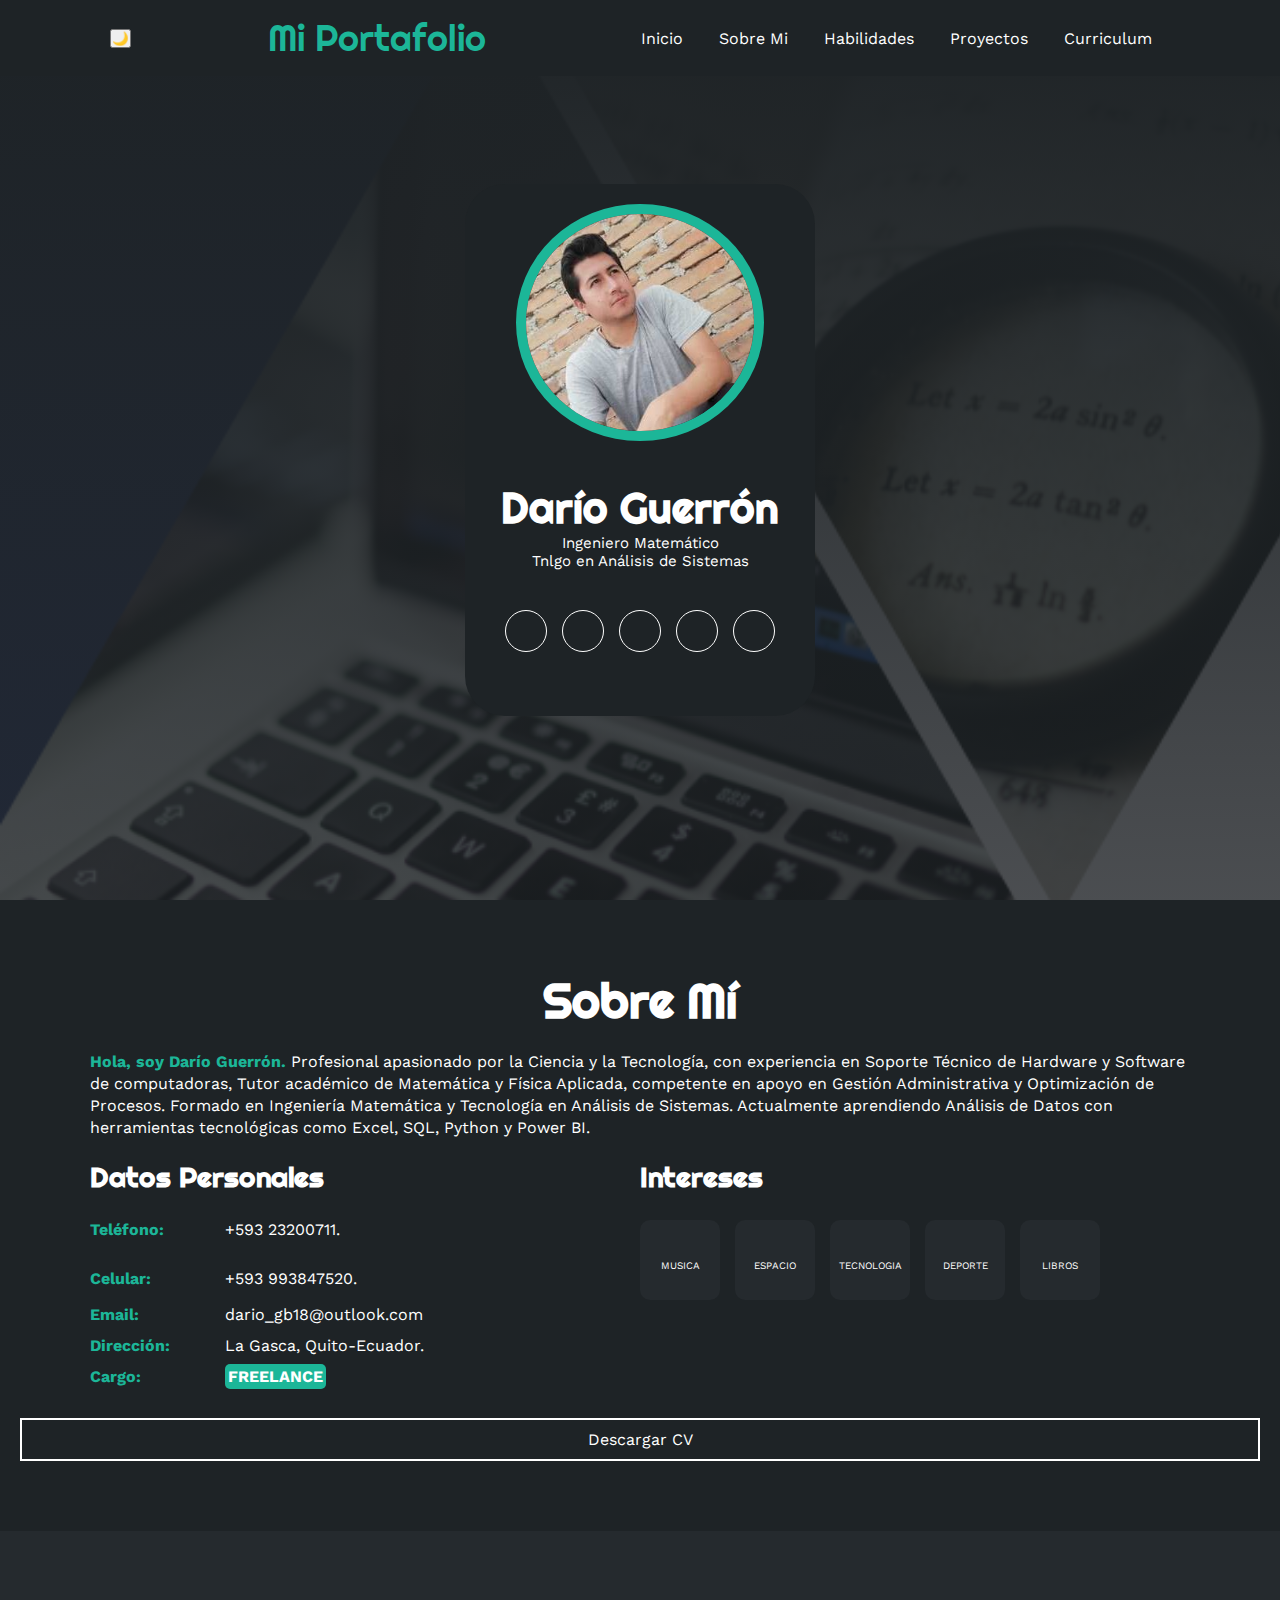
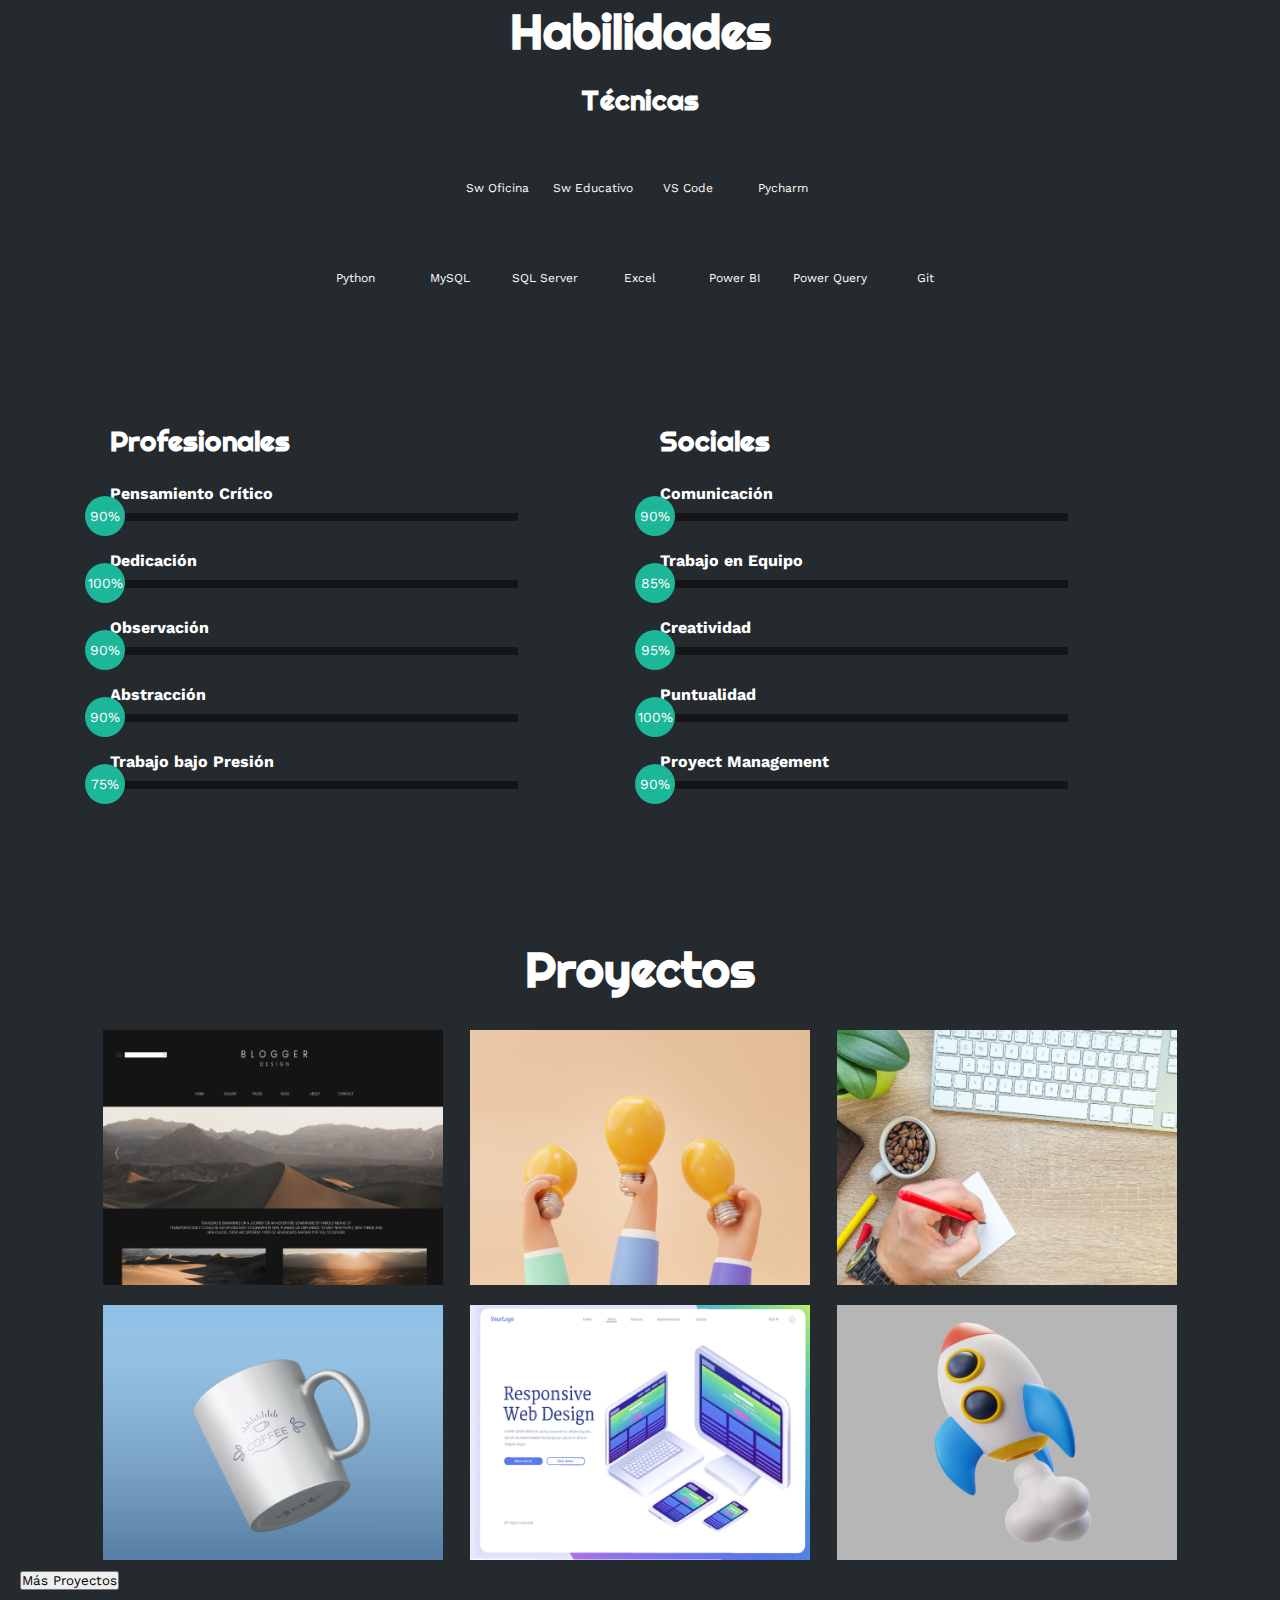
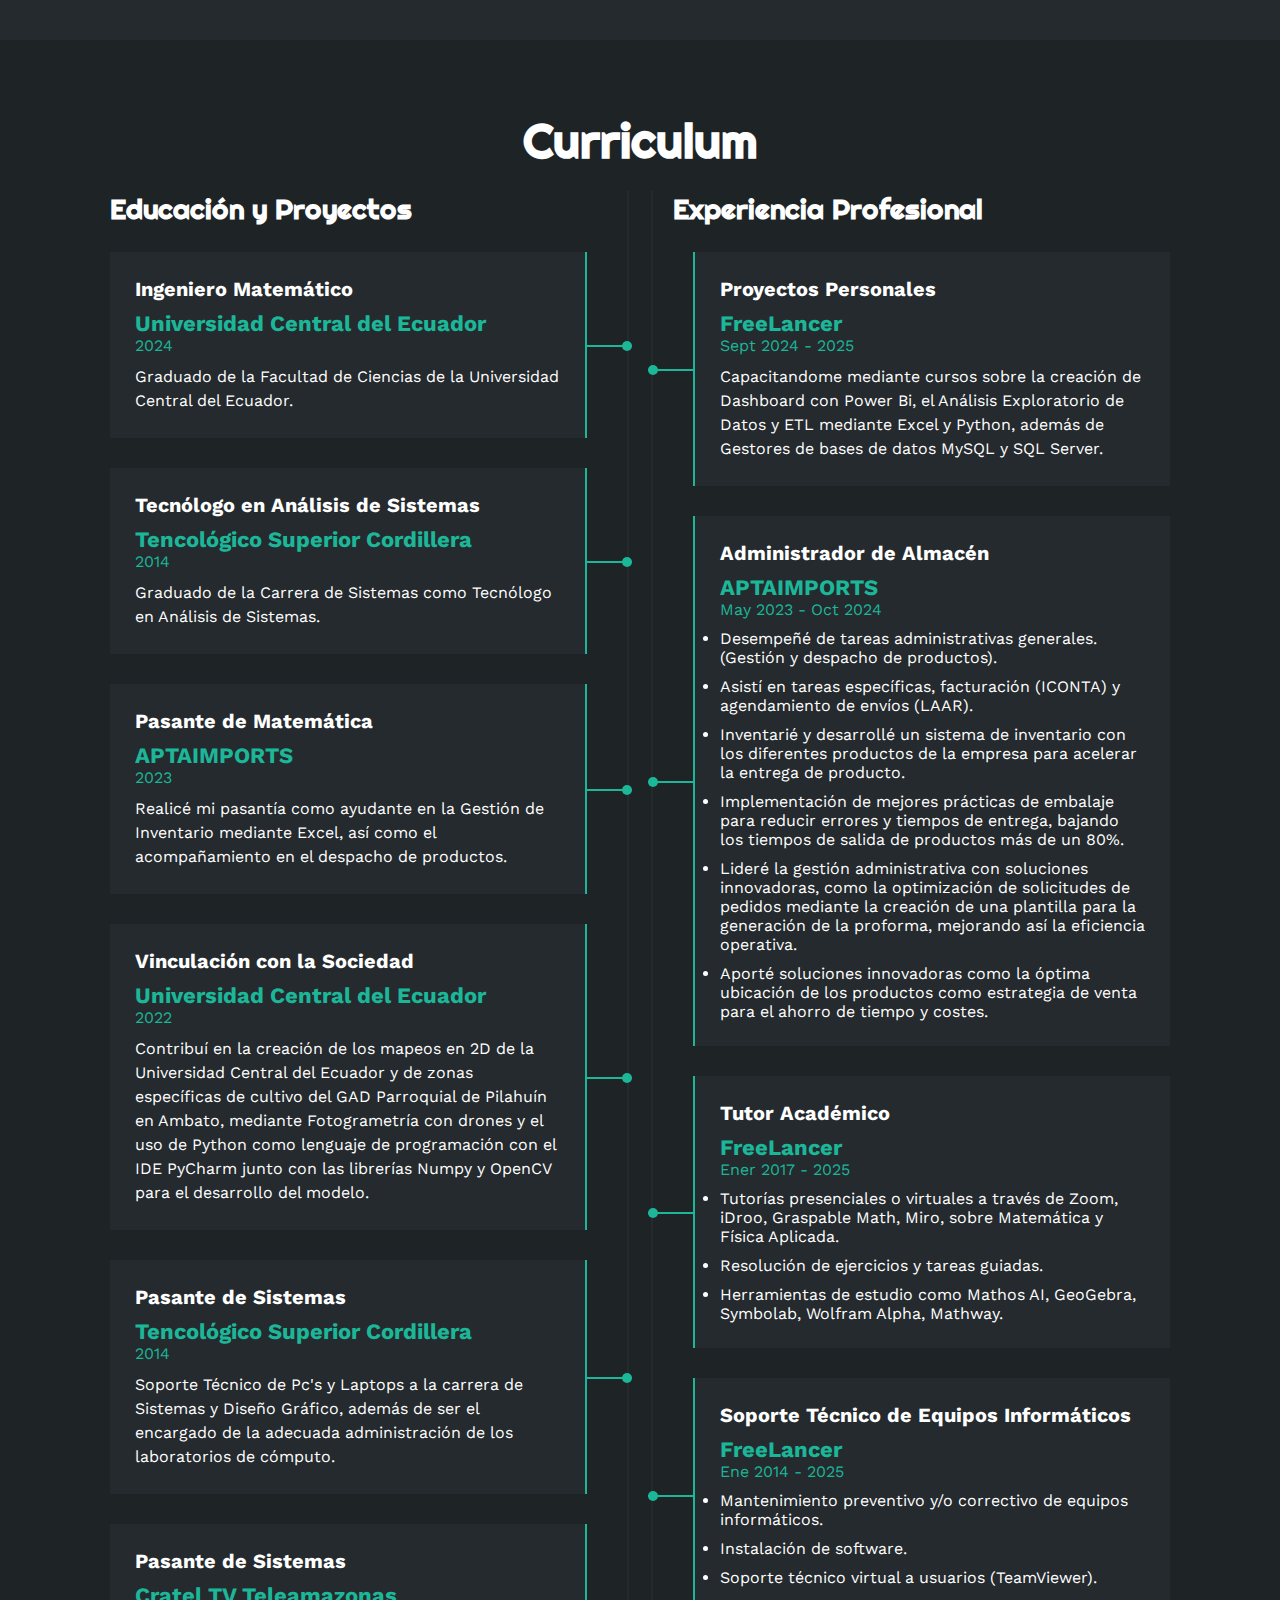
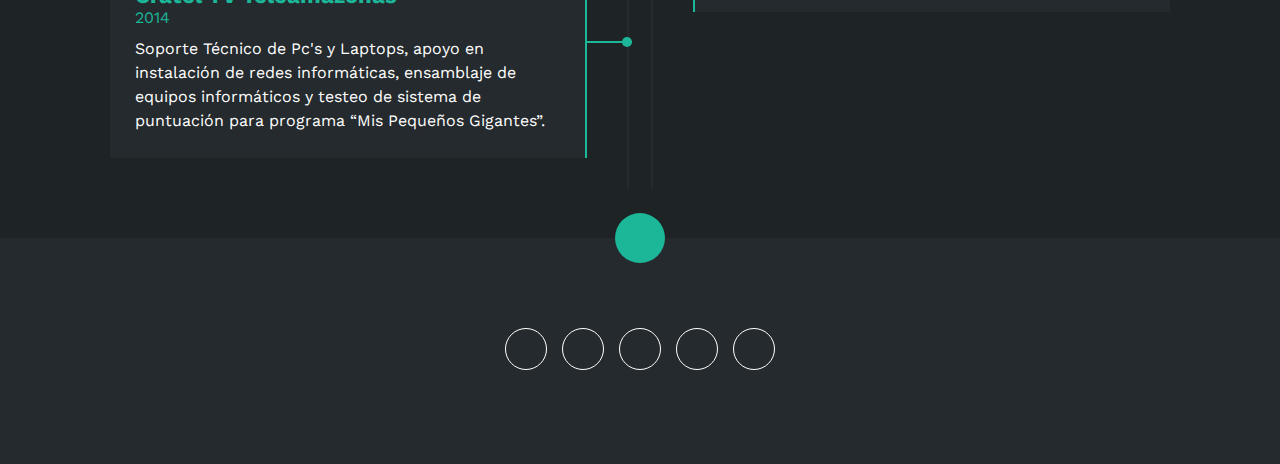
<file: index.html>
<!DOCTYPE html>
<html lang="es">
  <head>
    <meta charset="UTF-8" />
    <meta name="description" content="Portafolio de Darío Guerrón" />
    <meta name="viewport" content="width=device-width, initial-scale=1.0" />
    <link
      rel="stylesheet"
      href="https://cdnjs.cloudflare.com/ajax/libs/font-awesome/6.1.2/css/all.min.css"
      integrity="sha512-1sCRPdkRXhBV2PBLUdRb4tMg1w2YPf37qatUFeS7zlBy7jJI8Lf4VHwWfZZfpXtYSLy85pkm9GaYVYMfw5BC1A=="
      crossorigin="anonymous"
      referrerpolicy="no-referrer"
    />
    <title>Portafolio</title>
    <link rel="stylesheet" href="estilo.css" />
  </head>
  <body>
    <!-- WHATSAPP -->
    <a href="https://wa.me/593993847520" target="_blank" class="whatsapp-float">
      <i class="fa-brands fa-whatsapp"></i>
    </a>

    <!-- MENU ENCABEZADO -->
    <div class="contenedor-header">
      <header>
        <div><button id="toggleTheme" aria-label="Modo oscuro">🌙</button></div>
        <div class="logo">
          <a href="#inicio">Mi Portafolio</a>
        </div>
        <nav id="nav">
          <ul>
            <li><a href="#inicio" onclick="seleccionar()">Inicio</a></li>
            <li><a href="#sobremi" onclick="seleccionar()">Sobre Mi</a></li>
            <li><a href="#skilltec" onclick="seleccionar()">Habilidades</a></li>
            <li><a href="#portfolio" onclick="seleccionar()">Proyectos</a></li>
            <li>
              <a href="#curriculum" onclick="seleccionar()">Curriculum</a>
            </li>
          </ul>
        </nav>
        <div class="nav-responsive" onclick="mostrarOcultarMenu()">
          <i class="fa-solid fa-bars"></i>
        </div>
      </header>
    </div>

    <!-- SECCION INICIO -->
    <section id="inicio" class="inicio">
      <div class="contenido-banner">
        <div class="contenedor-img">
          <img src="img/perfil.jpg" alt="" />
        </div>
        <h1>Darío Guerrón</h1>
        <h2>Ingeniero Matemático</h2>
        <h2>Tnlgo en Análisis de Sistemas</h2>
        <div class="redes">
          <a href="doc/CV.pdf" target="_blank">
            <i class="fa-solid fa-download"></i>
          </a>
          <a href="https://www.facebook.com/dario.guerron/" target="_blank">
            <i class="fa-brands fa-facebook-f"></i>
          </a>
          <a href="https://www.linkedin.com/in/darioguerron/" target="_blank">
            <i class="fa-brands fa-linkedin-in"></i>
          </a>
          <a href="https://github.com/DarkXavi" target="_blank">
            <i class="fa-brands fa-github"></i>
          </a>
          <a
            href="mailto:darkjav19@gmail.com?subject=Hola%Darío"
            target="_blank"
          >
            <i class="fa-brands fa-google"></i>
          </a>
        </div>
      </div>
    </section>

    <!-- SECCION SOBRE MI -->
    <section id="sobremi" class="sobremi">
      <div class="contenido-seccion">
        <h2>Sobre Mí</h2>
        <p>
          <span>Hola, soy Darío Guerrón.</span> Profesional apasionado por la
          Ciencia y la Tecnología, con experiencia en Soporte Técnico de
          Hardware y Software de computadoras, Tutor académico de Matemática y
          Física Aplicada, competente en apoyo en Gestión Administrativa y
          Optimización de Procesos. Formado en Ingeniería Matemática y
          Tecnología en Análisis de Sistemas. Actualmente aprendiendo Análisis
          de Datos con herramientas tecnológicas como Excel, SQL, Python y Power
          BI.
        </p>

        <div class="fila">
          <!-- datos personales -->
          <div class="col">
            <h3>Datos Personales</h3>
            <ul>
              <li>
                <strong>Teléfono:</strong>
                +593 23200711.
              </li>
              <li>
                <strong>Celular:</strong>
                +593 993847520.
                <a
                  href="https://wa.me/593993847520?text=Hola,%20me%20ayuda%20con%20más%20información%20por%20favor.%20Gracias."
                  target="_blank"
                >
                  <i
                    class="fa-brands fa-whatsapp"
                    style="font-size: 36px; color: green"
                  ></i>
                </a>
              </li>
              <li>
                <strong>Email:</strong>
                dario_gb18@outlook.com
              </li>
              <li>
                <strong>Dirección:</strong>
                La Gasca, Quito-Ecuador.
              </li>
              <li>
                <strong>Cargo:</strong>
                <span>FREELANCE</span>
              </li>
            </ul>
          </div>

          <!-- intereses -->
          <div class="col">
            <h3>Intereses</h3>
            <div class="contenedor-intereses">
              <div class="interes">
                <i class="fa-solid fa-headphones"></i>
                <span>MUSICA</span>
              </div>
              <div class="interes">
                <i class="fa-solid fa-rocket"></i>
                <span>ESPACIO</span>
              </div>
              <div class="interes">
                <i class="fa-solid fa-laptop"></i>
                <span>TECNOLOGIA</span>
              </div>
              <div class="interes">
                <i class="fa-solid fa-bicycle"></i>
                <span>DEPORTE</span>
              </div>
              <div class="interes">
                <i class="fa-solid fa-book"></i>
                <span>LIBROS</span>
              </div>
            </div>
          </div>
        </div>
      </div>
      <a
        href="doc/CV.pdf"
        download="CV_Darío_Guerrón.pdf"
        class="download-link"
      >
        <button>
          Descargar CV <i class="fa-solid fa-download"></i>
          <span class="overlay"></span>
        </button>
      </a>
    </section>

    <!-- SECCION SKILLS -->
    <!-- TECNICAS -->
    <section id="skilltec" class="skilltec">
      <div class="contenido-seccion">
        <h2>Habilidades</h2>
        <div class="fila">
          <!-- intereses -->
          <div class="col">
            <h3>Técnicas</h3>

            <div class="contenedor-intereses">
              <div class="interes">
                <i class="fa-solid fa-paperclip"></i>
                <span>Sw Oficina</span>
              </div>

              <div class="interes">
                <i class="fa-solid fa-graduation-cap"></i>
                <span>Sw Educativo</span>
              </div>

              <div class="interes">
                <i class="fa-regular fa-keyboard"></i>
                <span>VS Code</span>
              </div>
              <div class="interes">
                <i class="fa-regular fa-keyboard"></i>
                <span>Pycharm</span>
              </div>
            </div>

            <div class="contenedor-intereses">
              <div class="interes">
                <i class="fa-brands fa-python"></i>
                <span>Python</span>
              </div>

              <div class="interes">
                <i class="fa-solid fa-database"></i>
                <span>MySQL</span>
              </div>

              <div class="interes">
                <i class="fa-solid fa-server"></i>
                <span>SQL Server</span>
              </div>

              <div class="interes">
                <i class="fa-solid fa-file-excel"></i>
                <span>Excel</span>
              </div>

              <div class="interes">
                <i class="fa-solid fa-chart-bar"></i>
                <span>Power BI</span>
              </div>

              <div class="interes">
                <i class="fa-solid fa-filter"></i>
                <span>Power Query</span>
              </div>

              <div class="interes">
                <i class="fa-brands fa-git-alt"></i>
                <span>Git</span>
              </div>
            </div>
          </div>
        </div>
      </div>
    </section>

    <!-- PROFESIONALES -->
    <!-- SECCION SKILLS -->
    <section class="skills" id="skills">
      <div class="contenido-seccion">
        <div class="fila">
          <div class="col">
            <h3>Profesionales</h3>
            <div class="skill">
              <span>Pensamiento Crítico</span>
              <div class="barra-skill">
                <div class="progreso">
                  <span>90%</span>
                </div>
              </div>
            </div>
            <div class="skill">
              <span>Dedicación</span>
              <div class="barra-skill">
                <div class="progreso">
                  <span>100%</span>
                </div>
              </div>
            </div>
            <div class="skill">
              <span>Observación</span>
              <div class="barra-skill">
                <div class="progreso">
                  <span>90%</span>
                </div>
              </div>
            </div>
            <div class="skill">
              <span>Abstracción</span>
              <div class="barra-skill">
                <div class="progreso">
                  <span>90%</span>
                </div>
              </div>
            </div>
            <div class="skill">
              <span>Trabajo bajo Presión</span>
              <div class="barra-skill">
                <div class="progreso">
                  <span>75%</span>
                </div>
              </div>
            </div>
          </div>
          <!-- Professional Skills -->
          <div class="col">
            <h3>Sociales</h3>
            <div class="skill">
              <span>Comunicación</span>
              <div class="barra-skill">
                <div class="progreso">
                  <span>90%</span>
                </div>
              </div>
            </div>
            <div class="skill">
              <span>Trabajo en Equipo</span>
              <div class="barra-skill">
                <div class="progreso">
                  <span>85%</span>
                </div>
              </div>
            </div>
            <div class="skill">
              <span>Creatividad</span>
              <div class="barra-skill">
                <div class="progreso">
                  <span>95%</span>
                </div>
              </div>
            </div>
            <div class="skill">
              <span>Puntualidad</span>
              <div class="barra-skill">
                <div class="progreso">
                  <span>100%</span>
                </div>
              </div>
            </div>
            <div class="skill">
              <span>Proyect Management</span>
              <div class="barra-skill">
                <div class="progreso">
                  <span>90%</span>
                </div>
              </div>
            </div>
          </div>
        </div>
      </div>
    </section>

    <!-- SECCION PORTFOLIO -->
    <section id="portfolio" class="portfolio">
      <div class="contenido-seccion">
        <h2>Proyectos</h2>
        <div class="galeria">
          <div class="proyecto">
            <img src="img/p1.jpg" alt="" />
            <div class="overlay">
              <h3>Diseño Creativo</h3>
              <p>Fotografía</p>
            </div>
          </div>
          <div class="proyecto">
            <img src="img/p2.jpg" alt="" />
            <div class="overlay">
              <h3>Diseño Creativo</h3>
              <p>Fotografía</p>
            </div>
          </div>
          <div class="proyecto">
            <img src="img/p3.jpg" alt="" />
            <div class="overlay">
              <h3>Diseño Creativo</h3>
              <p>Fotografía</p>
            </div>
          </div>
          <div class="proyecto">
            <img src="img/p4.jpg" alt="" />
            <div class="overlay">
              <h3>Diseño Creativo</h3>
              <p>Fotografía</p>
            </div>
          </div>
          <div class="proyecto">
            <img src="img/p5.jpg" alt="" />
            <div class="overlay">
              <h3>Diseño Creativo</h3>
              <p>Fotografía</p>
            </div>
          </div>
          <div class="proyecto">
            <img src="img/p6.jpg" alt="" />
            <div class="overlay">
              <h3>Diseño Creativo</h3>
              <p>Fotografía</p>
            </div>
          </div>
        </div>
      </div>

      <div class="porta">
        <a href="proyectos.html" class="porta-download-link">
          <button>
            Más Proyectos <i class="fa-solid fa-download"></i>
            <span class="overlay"></span>
          </button>
        </a>
      </div>
    </section>

    <!-- SECCION CURRICULUM -->
    <section id="curriculum" class="curriculum">
      <div class="contenido-seccion">
        <h2>Curriculum</h2>
        <div class="fila">
          <div class="col izquierda">
            <h3>Educación y Proyectos</h3>
            <div class="item izq">
              <h4>Ingeniero Matemático</h4>
              <span class="casa">Universidad Central del Ecuador</span>
              <span class="fecha">2024</span>
              <p>
                Graduado de la Facultad de Ciencias de la Universidad Central
                del Ecuador.
              </p>
              <div class="conectori">
                <div class="circuloi"></div>
              </div>
            </div>
            <div class="item izq">
              <h4>Tecnólogo en Análisis de Sistemas</h4>
              <span class="casa">Tencológico Superior Cordillera</span>
              <span class="fecha">2014</span>
              <p>
                Graduado de la Carrera de Sistemas como Tecnólogo en Análisis de
                Sistemas.
              </p>
              <div class="conectori">
                <div class="circuloi"></div>
              </div>
            </div>

            <div class="item izq">
              <h4>Pasante de Matemática</h4>
              <span class="casa">APTAIMPORTS</span>
              <span class="fecha">2023</span>
              <p>
                Realicé mi pasantía como ayudante en la Gestión de Inventario
                mediante Excel, así como el acompañamiento en el despacho de
                productos.
              </p>
              <div class="conectori">
                <div class="circuloi"></div>
              </div>
            </div>

            <div class="item izq">
              <h4>Vinculación con la Sociedad</h4>
              <span class="casa">Universidad Central del Ecuador</span>
              <span class="fecha">2022</span>
              <p>
                Contribuí en la creación de los mapeos en 2D de la Universidad
                Central del Ecuador y de zonas específicas de cultivo del GAD
                Parroquial de Pilahuín en Ambato, mediante Fotogrametría con
                drones y el uso de Python como lenguaje de programación con el
                IDE PyCharm junto con las librerías Numpy y OpenCV para el
                desarrollo del modelo.
              </p>
              <div class="conectori">
                <div class="circuloi"></div>
              </div>
            </div>

            <div class="item izq">
              <h4>Pasante de Sistemas</h4>
              <span class="casa">Tencológico Superior Cordillera</span>
              <span class="fecha">2014</span>
              <p>
                Soporte Técnico de Pc's y Laptops a la carrera de Sistemas y
                Diseño Gráfico, además de ser el encargado de la adecuada
                administración de los laboratorios de cómputo.
              </p>
              <div class="conectori">
                <div class="circuloi"></div>
              </div>
            </div>

            <div class="item izq">
              <h4>Pasante de Sistemas</h4>
              <span class="casa">Cratel TV Teleamazonas</span>
              <span class="fecha">2014</span>
              <p>
                Soporte Técnico de Pc's y Laptops, apoyo en instalación de redes
                informáticas, ensamblaje de equipos informáticos y testeo de
                sistema de puntuación para programa “Mis Pequeños Gigantes”.
              </p>
              <div class="conectori">
                <div class="circuloi"></div>
              </div>
            </div>
          </div>

          <div class="col derecha">
            <h3>Experiencia Profesional</h3>
            <div class="item der">
              <h4>Proyectos Personales</h4>
              <span class="casa">FreeLancer</span>
              <span class="fecha">Sept 2024 - 2025</span>
              <p>
                Capacitandome mediante cursos sobre la creación de Dashboard con
                Power Bi, el Análisis Exploratorio de Datos y ETL mediante Excel
                y Python, además de Gestores de bases de datos MySQL y SQL
                Server.
              </p>
              <div class="conectord">
                <div class="circulod"></div>
              </div>
            </div>
            <div class="item der">
              <h4>Administrador de Almacén</h4>
              <span class="casa">APTAIMPORTS</span>
              <span class="fecha"> May 2023 - Oct 2024</span>

              <ul>
                <li style="margin-bottom: 10px">
                  Desempeñé de tareas administrativas generales. (Gestión y
                  despacho de productos).
                </li>
                <li style="margin-bottom: 10px">
                  Asistí en tareas específicas, facturación (ICONTA) y
                  agendamiento de envíos (LAAR).
                </li>
                <li style="margin-bottom: 10px">
                  Inventarié y desarrollé un sistema de inventario con los
                  diferentes productos de la empresa para acelerar la entrega de
                  producto.
                </li>
                <li style="margin-bottom: 10px">
                  Implementación de mejores prácticas de embalaje para reducir
                  errores y tiempos de entrega, bajando los tiempos de salida de
                  productos más de un 80%.
                </li>
                <li style="margin-bottom: 10px">
                  Lideré la gestión administrativa con soluciones innovadoras,
                  como la optimización de solicitudes de pedidos mediante la
                  creación de una plantilla para la generación de la proforma,
                  mejorando así la eficiencia operativa.
                </li>
                <li>
                  Aporté soluciones innovadoras como la óptima ubicación de los
                  productos como estrategia de venta para el ahorro de tiempo y
                  costes.
                </li>
              </ul>

              <div class="conectord">
                <div class="circulod"></div>
              </div>
            </div>
            <div class="item der">
              <h4>Tutor Académico</h4>
              <span class="casa">FreeLancer</span>
              <span class="fecha">Ener 2017 - 2025</span>

              <ul>
                <li style="margin-bottom: 10px">
                  Tutorías presenciales o virtuales a través de Zoom, iDroo,
                  Graspable Math, Miro, sobre Matemática y Física Aplicada.
                </li>
                <li style="margin-bottom: 10px">
                  Resolución de ejercicios y tareas guiadas.
                </li>
                <li>
                  Herramientas de estudio como Mathos AI, GeoGebra, Symbolab,
                  Wolfram Alpha, Mathway.
                </li>
              </ul>

              <div class="conectord">
                <div class="circulod"></div>
              </div>
            </div>

            <div class="item der">
              <h4>Soporte Técnico de Equipos Informáticos</h4>
              <span class="casa">FreeLancer</span>
              <span class="fecha">Ene 2014 - 2025</span>
              <ul>
                <li style="margin-bottom: 10px">
                  Mantenimiento preventivo y/o correctivo de equipos
                  informáticos.
                </li>
                <li style="margin-bottom: 10px">Instalación de software.</li>
                <li>Soporte técnico virtual a usuarios (TeamViewer).</li>
              </ul>
              <div class="conectord">
                <div class="circulod"></div>
              </div>
            </div>
          </div>
        </div>
      </div>
    </section>

    <!-- footer -->
    <footer>
      <a href="#inicio" class="arriba">
        <i class="fa-solid fa-angles-up"></i>
      </a>
      <div class="redes">
        <a href="doc/CV.pdf" target="_blank">
          <i class="fa-solid fa-download"></i>
        </a>
        <a href="https://www.facebook.com/dario.guerron/" target="_blank">
          <i class="fa-brands fa-facebook-f"></i>
        </a>
        <a href="https://www.linkedin.com/in/darioguerron/" target="_blank">
          <i class="fa-brands fa-linkedin-in"></i>
        </a>
        <a href="https://github.com/DarkXavi" target="_blank">
          <i class="fa-brands fa-github"></i>
        </a>
        <a
          href="mailto:darkjav19@gmail.com?subject=Hola%20Sumanth"
          target="_blank"
        >
          <i class="fa-brands fa-google"></i>
        </a>
      </div>
    </footer>

    <script src="script.js" defer></script>
  </body>
</html>
</file>
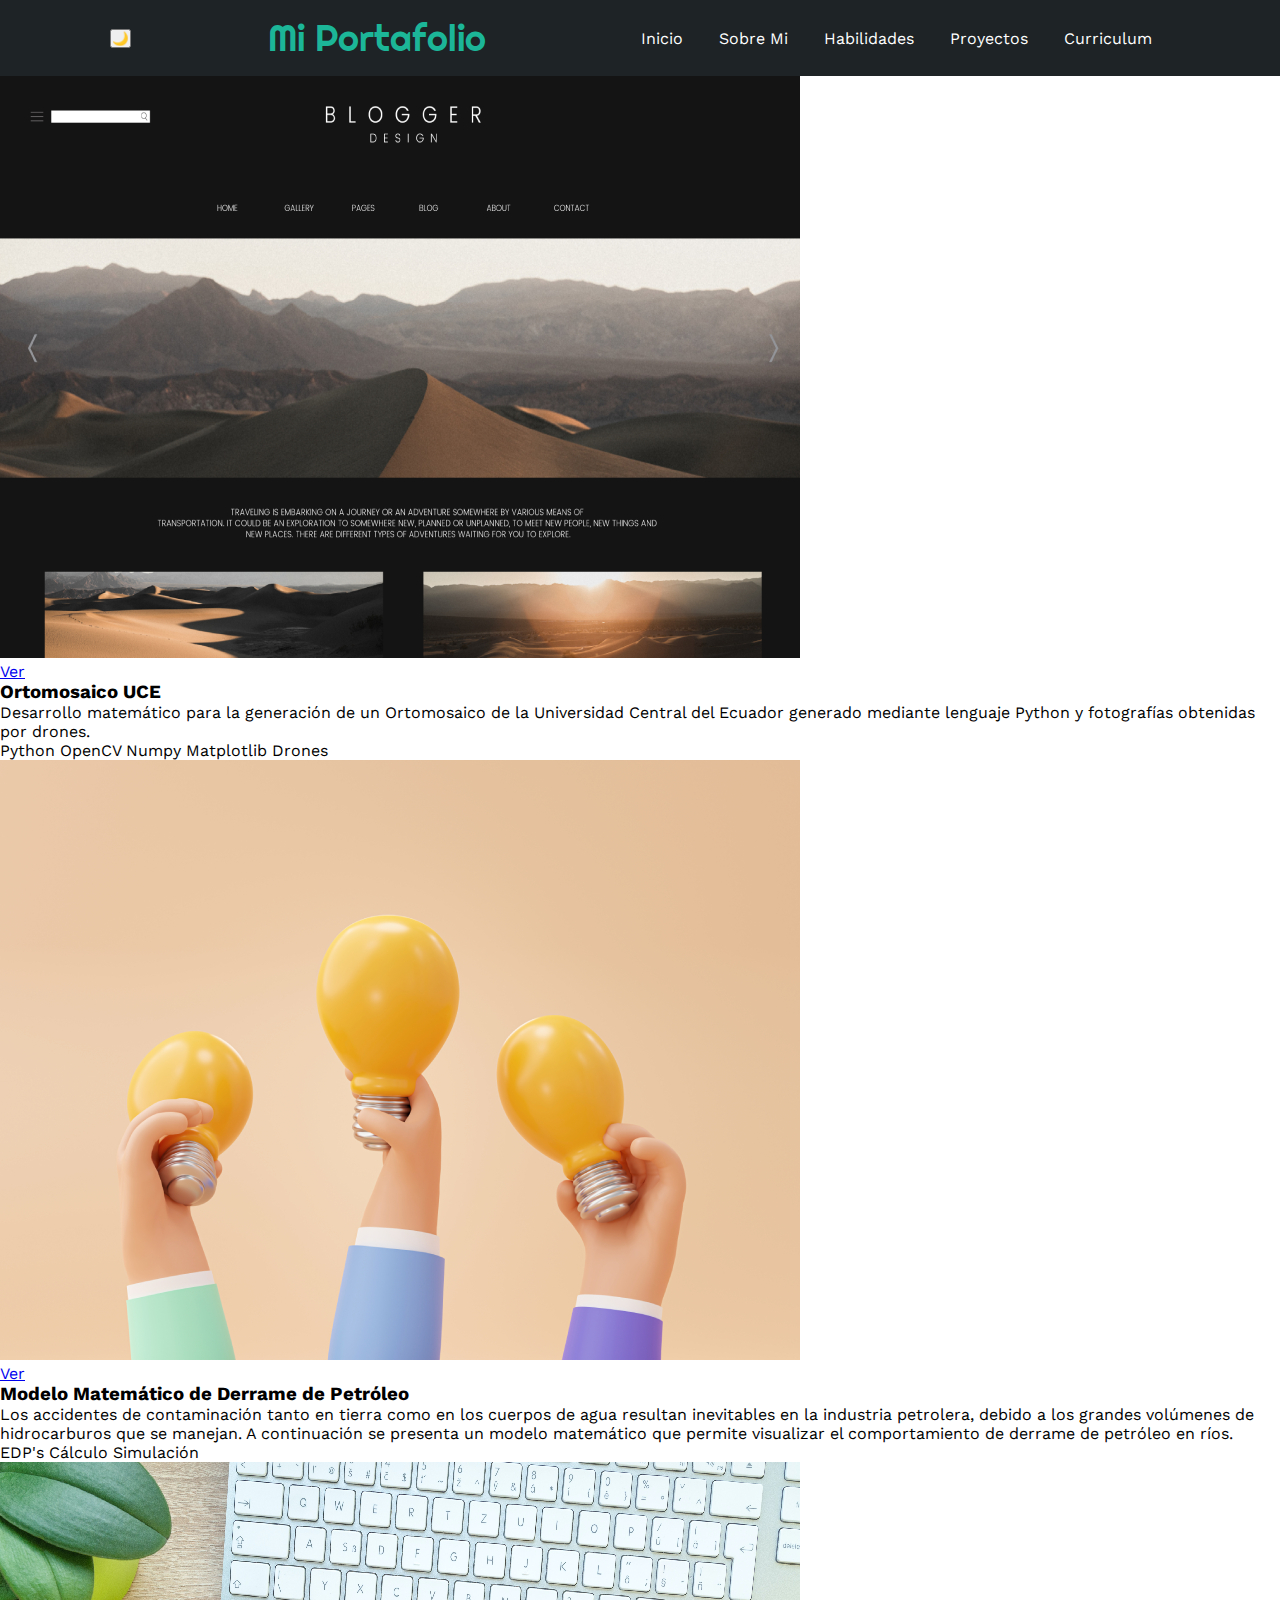
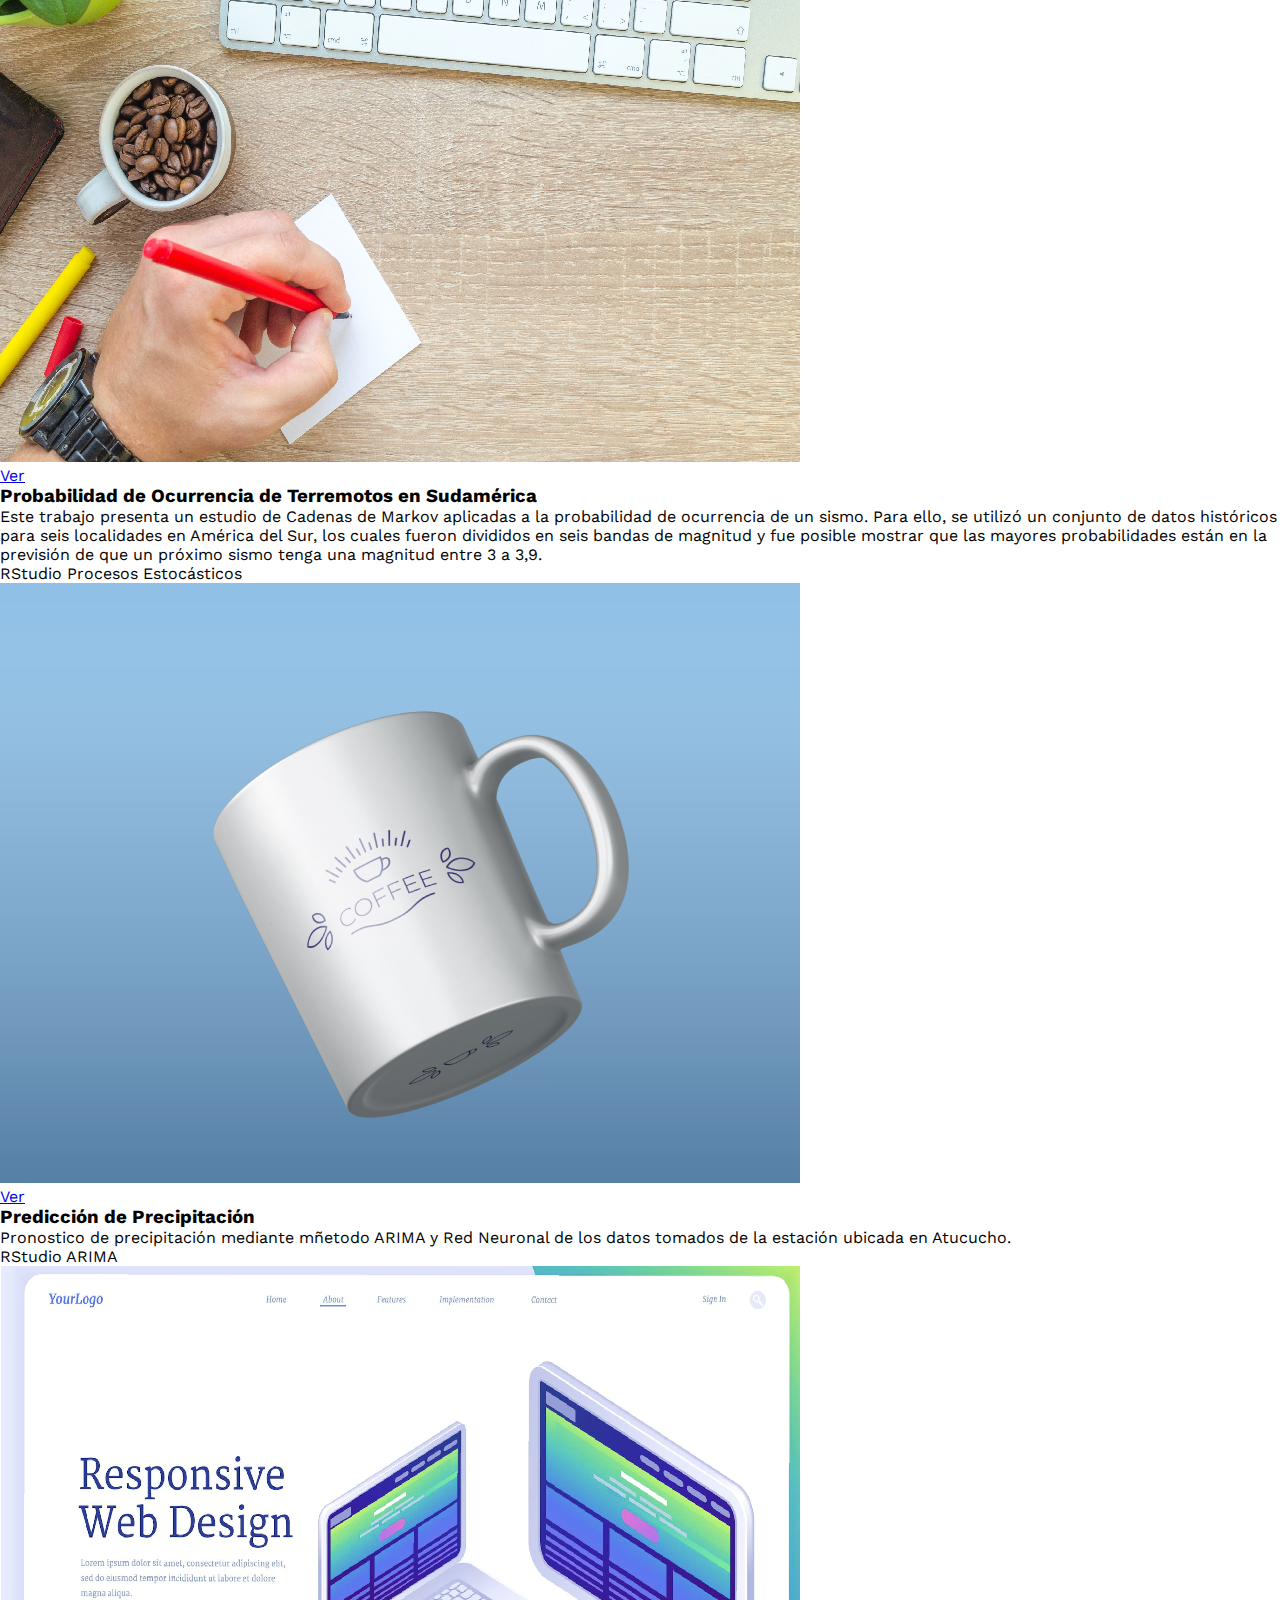
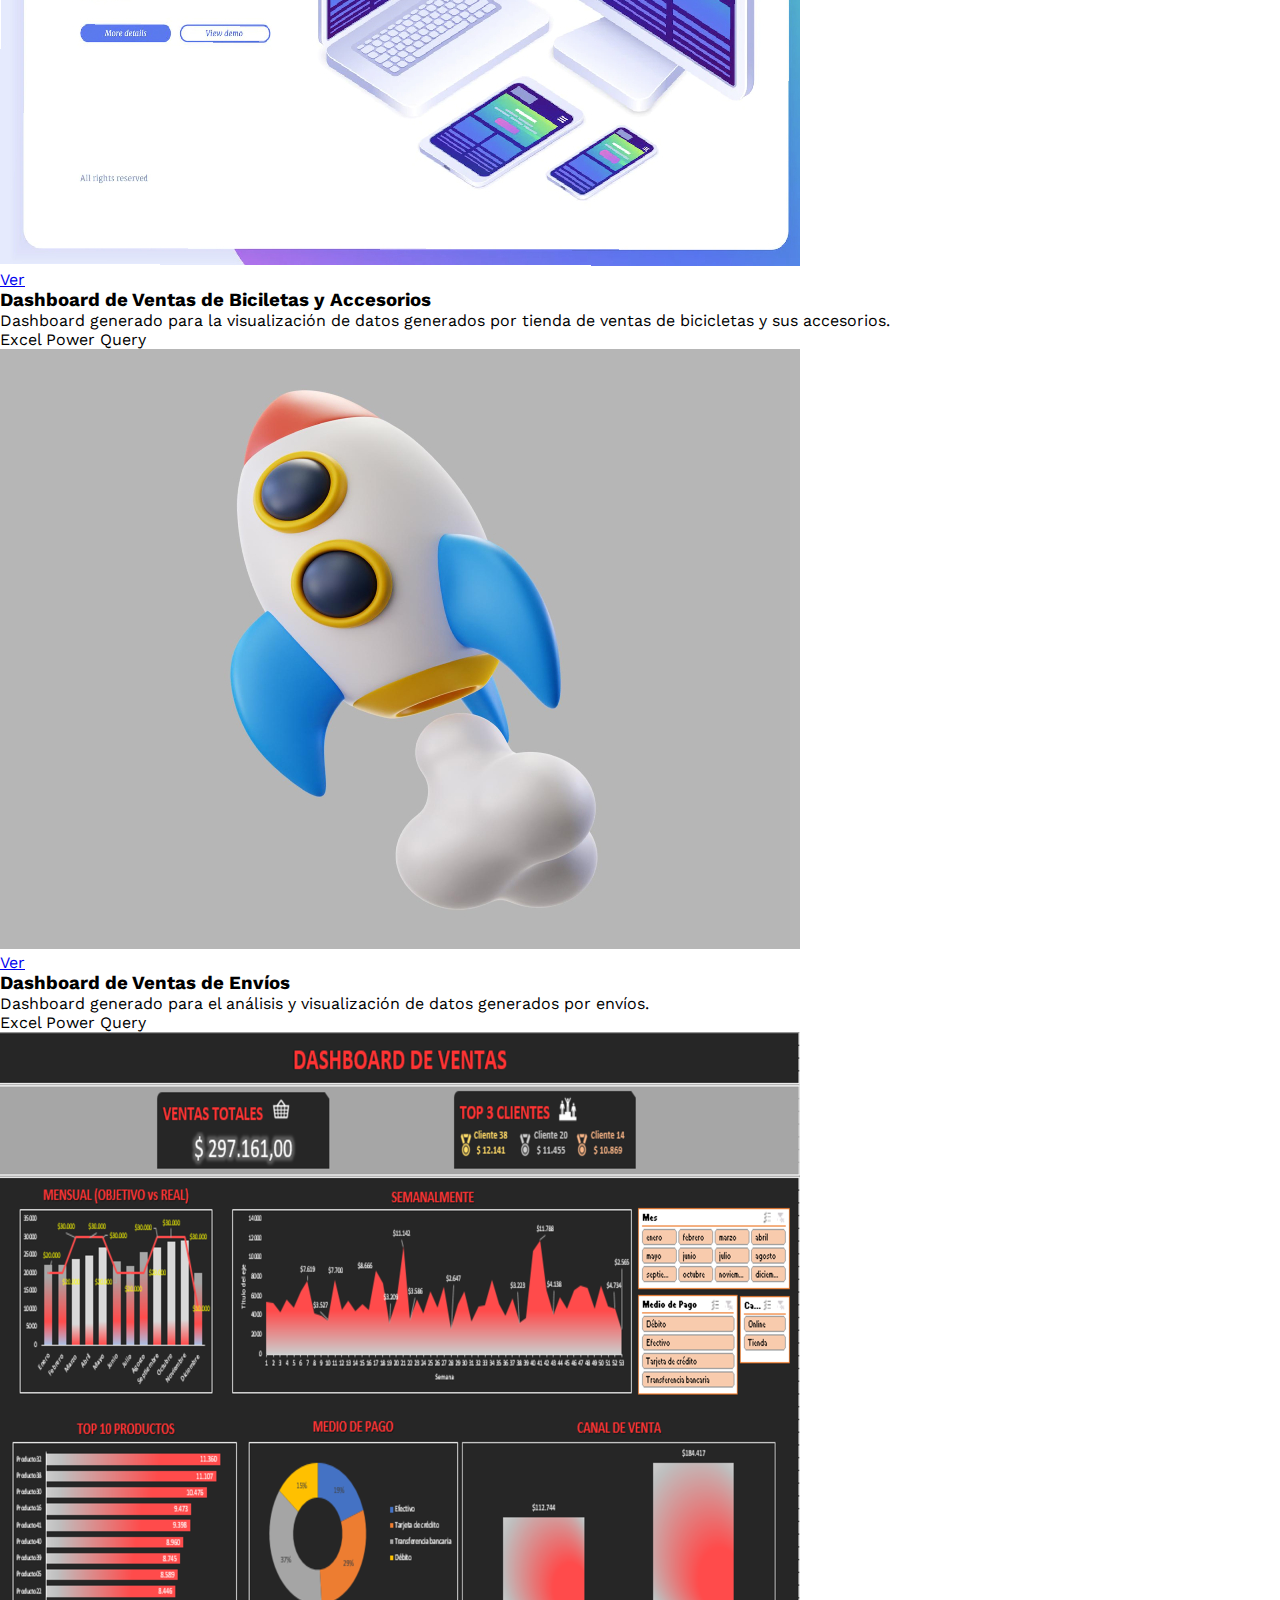
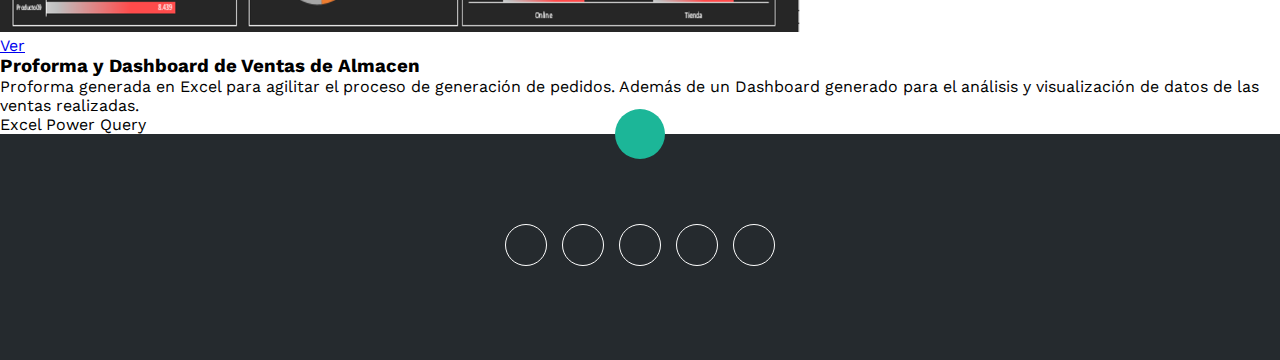
<file: proyectos.html>
<!DOCTYPE html>
<html lang="es">
  <head>
    <meta charset="UTF-8" />
    <meta name="description" content="Portafolio de Darío Guerrón" />
    <meta name="viewport" content="width=device-width, initial-scale=1.0" />
    <link
      rel="stylesheet"
      href="https://cdnjs.cloudflare.com/ajax/libs/font-awesome/6.1.2/css/all.min.css"
      integrity="sha512-1sCRPdkRXhBV2PBLUdRb4tMg1w2YPf37qatUFeS7zlBy7jJI8Lf4VHwWfZZfpXtYSLy85pkm9GaYVYMfw5BC1A=="
      crossorigin="anonymous"
      referrerpolicy="no-referrer"
    />
    <title>Portafolio Darío Guerrón</title>
    <link rel="stylesheet" href="estilo.css" />
  </head>

  <body>
    <!-- WHATSAPP -->
    <a href="https://wa.me/593993847520" target="_blank" class="whatsapp-float">
      <i class="fa-brands fa-whatsapp"></i>
    </a>

    <!-- MENU ENCABEZADO -->
    <div class="contenedor-header">
      <header>
        <div><button id="toggleTheme" aria-label="Modo oscuro">🌙</button></div>
        <div class="logo">
          <a href="index.html">Mi Portafolio</a>
        </div>
        <nav id="nav">
          <ul>
            <li><a href="index.html" onclick="seleccionar()">Inicio</a></li>
            <li>
              <a href="index.html#sobremi" onclick="seleccionar()">Sobre Mi</a>
            </li>
            <li>
              <a href="index.html#skilltec" onclick="seleccionar()"
                >Habilidades</a
              >
            </li>
            <li>
              <a href="index.html#portfolio" onclick="seleccionar()"
                >Proyectos</a
              >
            </li>
            <li>
              <a href="index.html#curriculum" onclick="seleccionar()"
                >Curriculum</a
              >
            </li>
          </ul>
        </nav>
        <div class="nav-responsive" onclick="mostrarOcultarMenu()">
          <i class="fa-solid fa-bars"></i>
        </div>
      </header>
    </div>

    <!-- Hero Section -->
    <section class="hero" id="hero">
      <h1>Portafolio de proyectos</h1>
    </section>

    <!-- Filter Tabs -->
    <div class="filters">
      <button class="filter-btn" data-filter="excel">Excel</button>
      <button class="filter-btn" data-filter="r">R</button>
      <button class="filter-btn" data-filter="python">Python</button>
      <button class="filter-btn" data-filter="edp">EDP</button>
      <button class="filter-btn active" data-filter="todos">Todos</button>
    </div>

    <!-- SECCION PORTFOLIO -->
    <section id="portfolio1" class="portfolio1">
      <div class="contenido--seccion">
        <!-- Proyectos estilo tarjetas -->
        <div class="projects-container">
          <!-- Project 1 -->
          
          <div class="project-card" data-category="python" id="proy1">
            <div class="project-image">
              <img src="img/p1.jpg" alt="ModeloUCE"/>
              <a href="proy/Modelo_UCE2D.pdf" target="_blank">
              <div class="project-type">Ver</div></a>
            </div>
          
            <div class="project-info">
              <h3 class="project-title">Ortomosaico UCE</h3>
              <p class="project-description">
                Desarrollo matemático para la generación de un Ortomosaico de la Universidad Central del Ecuador generado mediante lenguaje Python y fotografías obtenidas por drones.
              </p>
              <div class="tech-stack">
                <span class="tech-badge">Python</span>
                <span class="tech-badge">OpenCV</span>
                <span class="tech-badge">Numpy</span>
                <span class="tech-badge">Matplotlib</span>
                <span class="tech-badge">Drones</span>
              </div>
            </div>
          </div>

          <!-- Project 2 -->
          
          <div class="project-card" data-category="edp" id="proy2">
            <div class="project-image">
              <img src="img/p2.jpg" alt="Derrame_Petróleo"/>
              <a href="proy/Modelo_Matemático_Derrame_de_Petróleo.pdf" target="_blank">
              <div class="project-type">Ver</div></a>
            </div>
          </a>
            <div class="project-info">
              <h3 class="project-title">Modelo Matemático de  Derrame de Petróleo</h3>
              <p class="project-description">
                Los accidentes de contaminación tanto en tierra como en los cuerpos de agua resultan inevitables en la industria petrolera, debido a los grandes volúmenes de hidrocarburos que se manejan. A continuación se presenta un modelo matemático que permite visualizar el comportamiento de derrame de petróleo en ríos.
              </p>
              <div class="tech-stack">
                <span class="tech-badge">EDP's</span>
                <span class="tech-badge">Cálculo</span>
                <span class="tech-badge">Simulación</span>
              </div>
            </div>
          </div>

          <!-- Project 3 -->
          
          <div class="project-card" data-category="r" id="proy3">
            <div class="project-image">
              <img src="img/p3.jpg" alt="Terremotos"/>
              <a href="proy/Análisis_de_Terremotos_Cadenas_Markov.pdf" target="_blank">
              <div class="project-type">Ver</div></a>
            </div>
          </a>
            <div class="project-info">
              <h3 class="project-title">Probabilidad de Ocurrencia de Terremotos en Sudamérica</h3>
              <p class="project-description">
                Este trabajo presenta un estudio de Cadenas de Markov aplicadas a la probabilidad de ocurrencia de un sismo. Para ello, se utilizó un conjunto de datos históricos para seis localidades en América del Sur, los cuales fueron divididos en seis bandas de magnitud y fue posible mostrar que las mayores probabilidades están en la previsión de que un próximo sismo tenga una magnitud entre 3 a 3,9.
              </p>
              <div class="tech-stack">
                <span class="tech-badge">RStudio</span>
                <span class="tech-badge">Procesos Estocásticos</span>
              </div>
            </div>
          </div>

          <!-- Project 4 -->
          
          <div class="project-card" data-category="r" id="proy4">
            <div class="project-image">
              <img src="img/p4.jpg" alt="Precipitación"/>
              <a href="proy/Modelado_datos_precipitación.pdf" target="_blank">
              <div class="project-type">Ver</div></a>
            </div>
          </a>
            <div class="project-info">
              <h3 class="project-title">Predicción de Precipitación</h3>
              <p class="project-description">
                Pronostico de precipitación mediante mñetodo ARIMA y Red Neuronal de los datos tomados de la estación ubicada en Atucucho.
              </p>
              <div class="tech-stack">
                <span class="tech-badge">RStudio</span>
                <span class="tech-badge">ARIMA</span>
              </div>
            </div>
          </div>

          <!-- Project 5 -->
          
          <div class="project-card" data-category="excel">
            <div class="project-image">
              <img src="img/p5.jpg" alt="Bicicletas"/>
              <a href="https://1drv.ms/x/c/52ef691228217853/ERe4T047lFBMgsAHS04M72ABp3iOulhP1CMw7zISJiavFA?e=Y1Xjel" target="_blank">
              <div class="project-type">Ver</div></a>
            </div>
          </a>
            <div class="project-info">
              <h3 class="project-title">Dashboard de Ventas de Biciletas y Accesorios</h3>
              <p class="project-description">
                Dashboard generado para la visualización de datos generados por tienda de ventas de bicicletas y sus accesorios.
              </p>
              <div class="tech-stack">
                <span class="tech-badge">Excel</span>
                <span class="tech-badge">Power Query</span>
              </div>
            </div>
          </div>

          <!-- Project 6 -->
          
          <div class="project-card" data-category="excel">
            <div class="project-image">
              <img src="img/p6.jpg" alt="Courier"/>
              <a href="https://1drv.ms/x/c/52ef691228217853/EXC1AlGSpTdJq685xI5_OGcBr7BpIhnsQn7ORoJZVT1Vcw?e=S2HDqj" target="_blank">
              <div class="project-type">Ver</div></a>
            </div>
          </a>
            <div class="project-info">
              <h3 class="project-title">Dashboard de Ventas de Envíos</h3>
              <p class="project-description">
                Dashboard generado para el análisis y visualización de datos generados por envíos.
              </p>
              <div class="tech-stack">
                <span class="tech-badge">Excel</span>
                <span class="tech-badge">Power Query</span>
              </div>
            </div>
          </div>

          <!-- Project 7 -->
          
          <div class="project-card" data-category="excel">
            <div class="project-image">
              <img src="img/p7.png" alt="Ventas"/>
              <a href="proy/Proforma y Dashboard.rar" target="_blank">
              <div class="project-type">Ver</div></a>
            </div>
          </a>
            <div class="project-info">
              <h3 class="project-title">Proforma y Dashboard de Ventas de Almacen</h3>
              <p class="project-description">
                Proforma generada en Excel para agilitar el proceso de generación de pedidos. Además de un Dashboard generado para el análisis y visualización de datos de las ventas realizadas. 
              </p>
              <div class="tech-stack">
                <span class="tech-badge">Excel</span>
                <span class="tech-badge">Power Query</span>
              </div>
            </div>
          </div>


        </div>
      </div>
    </section>

         
      

    <!-- footer -->
    <footer>
      <a href="#hero" class="arriba">
        <i class="fa-solid fa-angles-up"></i>
      </a>
      <div class="redes">
        <a href="doc/CV.pdf" target="_blank">
          <i class="fa-solid fa-download"></i>
        </a>
        <a href="https://www.facebook.com/dario.guerron/" target="_blank">
          <i class="fa-brands fa-facebook-f"></i>
        </a>
        <a href="https://www.linkedin.com/in/darioguerron/" target="_blank">
          <i class="fa-brands fa-linkedin-in"></i>
        </a>
        <a href="https://github.com/DarkXavi" target="_blank">
          <i class="fa-brands fa-github"></i>
        </a>
        <a
          href="mailto:darkjav19@gmail.com?subject=Hola%20Sumanth"
          target="_blank"
        >
          <i class="fa-brands fa-google"></i>
        </a>
      </div>
    </footer>

    <script src="script.js" defer></script>
  </body>
</html>
</file>
<file: estilo.css>
@import url("https://fonts.googleapis.com/css2?family=Righteous&family=Work+Sans:wght@100;300;400;600;800&display=swap");
* {
  box-sizing: border-box;
  font-family: "Work Sans";
  margin: 0;
  padding: 0;
}
html {
  /* me permite deslizar cuando hago clic en los links del menu */
  scroll-behavior: smooth;
}
/* MENU */
.contenedor-header {
  background: #1e2326;
  position: fixed;
  width: 100%;
  top: 0;
  left: 0;
  z-index: 99;
}
.contenedor-header header {
  max-width: 1100px;
  margin: auto;
  display: flex;
  justify-content: space-between;
  align-items: center;
  padding: 15px 20px;
}
.contenedor-header header .logo a {
  font-family: "Righteous";
  font-size: 36px;
  color: #1cb698;
  text-decoration: none;
}
.contenedor-header header ul {
  display: flex;
  list-style: none;
}
.contenedor-header header nav ul li a {
  text-align: none;
  color: #fff;
  margin: 0 15px;
  padding: 3px;
  transition: 0.5s;
  text-decoration: none;
}
.contenedor-header header nav ul li a:hover {
  color: #1cb698;
}
.nav-responsive {
  background-color: #1cb698;
  color: #fff;
  padding: 5px 10px;
  border-radius: 5px;
  cursor: pointer;
  display: none;
}
/* SECCION I N I C I O */
.inicio {
  background: linear-gradient(
      to top,
      rgba(30, 35, 38, 0.8),
      rgba(30, 35, 38, 1)
    ),
    url(img/fondo1.png);
  background-size: cover;
  height: 100vh;
  color: #fff;
  display: flex;
  align-items: center;
}
.inicio .contenido-banner {
  padding: 20px;
  background-color: #1e2326;
  max-width: 350px;
  margin: auto;
  text-align: center;
  border-radius: 40px;
}
.inicio .contenido-banner img {
  margin-top: 40px;
  border: 10px solid #1cb698;
  display: block;
  width: 80%;
  margin: auto;
  border-radius: 100%;
}
.inicio .contenido-banner h1 {
  margin-top: 40px;
  font-size: 42px;
  font-family: "Righteous";
}
.inicio .contenido-banner h2 {
  font-size: 15px;
  font-weight: normal;
}
.inicio .contenido-banner .redes a {
  color: #fff;
  display: inline-block;
  text-decoration: none;
  border: 1px solid #fff;
  border-radius: 100%;
  width: 42px;
  height: 42px;
  line-height: 42px;
  margin: 40px 5px;
  font-size: 20px;
  transition: 0.3s;
}
.inicio .contenido-banner .redes a:hover {
  background-color: #1cb698;
}
.sobremi {
  background-color: #1e2326;
  color: #fff;
  padding: 50px 20px;
}
.sobremi .contenido-seccion {
  max-width: 1100px;
  margin: auto;
}
.sobremi h2 {
  font-size: 48px;
  font-family: "Righteous";
  text-align: center;
  padding: 20px 0;
}
.sobremi .contenido-seccion p {
  font: 18px;
  line-height: 22px;
  margin-bottom: 20px;
}
.sobremi .contenido-seccion p span {
  color: #1cb698;
  font-weight: bold;
}
.sobremi .fila {
  display: flex;
}
.sobremi .fila .col {
  width: 50%;
}
.sobremi .fila .col h3 {
  font-size: 28px;
  font-family: "Righteous";
  margin-bottom: 25px;
}
.sobremi .fila .col ul {
  list-style: none;
}
.sobremi .fila .col ul li {
  margin: 12px 0;
}
.sobremi .fila .col ul li strong {
  display: inline-block;
  color: #1cb698;
  width: 130px;
}
.sobremi .fila .col ul li span {
  background-color: #1cb698;
  padding: 3px;
  font-weight: bold;
  border-radius: 5px;
}
.sobremi .fila .col .contenedor-intereses {
  display: flex;
  flex-wrap: wrap;
}
.sobremi .fila .col .contenedor-intereses .interes {
  width: 80px;
  height: 80px;
  background-color: #252a2e;
  border-radius: 10px;
  margin: 0 15px 15px 0;
  display: flex;
  flex-direction: column;
  align-items: center;
  justify-content: center;
  transition: 0.3s;
  font-size: 10px;
}
.sobremi .fila .col .contenedor-intereses .interes:hover {
  background-color: #1cb698;
}
.sobremi .fila .col .contenedor-intereses .interes i {
  font-size: 30px;
  margin-bottom: 10px;
}
.sobremi button {
  cursor: pointer;
  background-color: transparent;
  border: 2px solid #fff;
  width: 100%;
  display: block;
  margin: 20px auto;
  padding: 10px 22px;
  font-size: 16px;
  color: #fff;
  position: relative;
  z-index: 10;
}
.sobremi button .overlay {
  position: absolute;
  top: 0;
  left: 0;
  width: 0;
  height: 100%;
  background-color: #1cb698;
  z-index: -1;
  transition: 1s;
}
.sobremi button:hover .overlay {
  width: 100%;
}

.download-link {
  text-decoration: none; /* Quita el subrayado */
  color: inherit; /* Usa el color del texto del botón */
}

/* SECCION S K I L L S */
/*TECNICOS*/
.skilltec {
  background-color: #252a2e;
  color: #fff;
  padding: 50px 20px;
}

.skilltec .contenido-seccion {
  max-width: 1100px;
  margin: auto;
}

.skilltec h2 {
  font-size: 48px;
  font-family: "Righteous";
  text-align: center;
  padding: 20px 0;
}

.skilltec .contenido-seccion p {
  font-size: 30px;
  line-height: 22px;
  margin-bottom: 20px;
}

.skilltec .contenido-seccion p span {
  color: #1cb698;
  font-weight: bold;
}

.skilltec .fila {
  display: flex;
}

.skilltec .fila .col {
  width: 100%;
  display: flex;
  flex-direction: column;
  align-items: center;
}

.skilltec .fila .col h3 {
  font-size: 28px;
  font-family: "Righteous";
  margin-bottom: 25px;
}

.skilltec .fila .col ul {
  list-style: none;
}

.skilltec .fila .col ul li {
  margin: 12px 0;
}

.skilltec .fila .col ul li strong {
  display: inline-block;
  color: #1cb698;
  width: 130px;
}

.skilltec .fila .col ul li span {
  background-color: #1cb698;
  padding: 3px;
  font-weight: bold;
  border-radius: 5px;
}

.skilltec .fila .col .contenedor-intereses {
  display: flex;
  flex-wrap: nowrap; /* Mantiene los elementos en una sola fila */
  justify-content: center; /* Centra los elementos horizontalmente */
  overflow-x: auto; /* Permite desplazamiento horizontal si es necesario */
  gap: 15px; /* Espaciado entre elementos */
  padding-bottom: 10px; /* Espacio extra para evitar recortes */
  width: 100%; /* Espacio extra para evitar recortes */
}

/* Estilo de cada skill */
.skilltec .fila .col .contenedor-intereses .interes {
  width: 80px;
  height: 80px;
  background-color: #252a2e;
  border-radius: 10px;
  display: flex;
  flex-direction: column;
  align-items: center;
  justify-content: center;
  transition: 0.3s;
  font-size: 12px;
  flex: 0 0 auto; /* Evita que los elementos se redimensionen */
}

.skilltec .fila .col .contenedor-intereses .interes:hover {
  background-color: #1cb698;
}

.skilltec .fila .col .contenedor-intereses .interes i {
  font-size: 30px;
  margin-bottom: 10px;
}

/* PROFESSIONALES*/
.skills {
  background-color: #252a2e;
  color: #fff;
  padding: 50px 20px;
}
.skills .contenido-seccion {
  max-width: 1100px;
  margin: auto;
}
.skills h2 {
  font-size: 48px;
  font-family: "Righteous";
  text-align: center;
  padding: 20px 0;
}
.skills .fila {
  display: flex;
}
.skills .fila .col {
  width: 50%;
  padding: 0 20px;
}
.skills .fila .col h3 {
  font-size: 28px;
  font-family: "Righteous";
  margin-bottom: 25px;
}
.skills .skill > span {
  font-weight: bold;
  display: block;
  margin-bottom: 10px;
}
.skills .skill .barra-skill {
  height: 8px;
  width: 80%;
  background-color: #131517;
  position: relative;
  margin-bottom: 30px;
}
.skills .skill .progreso {
  background-color: #1cb698;
  position: absolute;
  top: 0;
  left: 0;
  height: 8px;
}
.skills .skill .barra-skill span {
  position: absolute;
  height: 40px;
  width: 40px;
  background-color: #1cb698;
  border-radius: 50px;
  line-height: 40px;
  text-align: center;
  top: -17px;
  right: -15px;
  font-size: 14px;
}
/* Estas clases se agregaran dinamicamente mediante javascript */
.skills .skill .javascript {
  width: 0%;
  animation: 2s javascript forwards;
}
@keyframes javascript {
  0% {
    width: 0%;
  }
  100% {
    width: 90%;
  }
}

.skills .skill .htmlcss {
  width: 0%;
  animation: 2s htmlcss forwards;
}
@keyframes htmlcss {
  0% {
    width: 0%;
  }
  100% {
    width: 100%;
  }
}

.skills .skill .photoshop {
  width: 0%;
  animation: 2s photoshop forwards;
}
@keyframes photoshop {
  0% {
    width: 0%;
  }
  100% {
    width: 90%;
  }
}

.skills .skill .wordpress {
  width: 0%;
  animation: 2s wordpress forwards;
}
@keyframes wordpress {
  0% {
    width: 0%;
  }
  100% {
    width: 90%;
  }
}

.skills .skill .drupal {
  width: 0%;
  animation: 2s drupal forwards;
}
@keyframes drupal {
  0% {
    width: 0%;
  }
  100% {
    width: 75%;
  }
}

.skills .skill .comunicacion {
  width: 0%;
  animation: 2s comunicacion forwards;
}
@keyframes comunicacion {
  0% {
    width: 0%;
  }
  100% {
    width: 90%;
  }
}

.skills .skill .trabajo {
  width: 0%;
  animation: 2s trabajo forwards;
}
@keyframes trabajo {
  0% {
    width: 0%;
  }
  100% {
    width: 85%;
  }
}

.skills .skill .creatividad {
  width: 0%;
  animation: 2s creatividad forwards;
}
@keyframes creatividad {
  0% {
    width: 0%;
  }
  100% {
    width: 95%;
  }
}

.skills .skill .dedicacion {
  width: 0%;
  animation: 2s dedicacion forwards;
}
@keyframes dedicacion {
  0% {
    width: 0%;
  }
  100% {
    width: 100%;
  }
}

.skills .skill .proyect {
  width: 0%;
  animation: 2s proyect forwards;
}
@keyframes proyect {
  0% {
    width: 0%;
  }
  100% {
    width: 90%;
  }
}
/* SECCION CURRICULUM */
.curriculum {
  background-color: #1e2326;
  color: #fff;
  padding: 50px 20px;
}
.curriculum .contenido-seccion {
  max-width: 1100px;
  margin: auto;
}
.curriculum h2 {
  font-size: 48px;
  font-family: "Righteous";
  text-align: center;
  padding: 20px 0;
}
.curriculum .fila {
  display: flex;
  justify-content: space-between;
}
.curriculum .fila .col {
  width: 49%;
  padding: 0 20px;
}
.curriculum .fila .col h3 {
  font-size: 28px;
  font-family: "Righteous";
  margin-bottom: 25px;
}
.curriculum .fila .izquierda {
  border-right: 2px solid #252a2e;
}
.curriculum .fila .derecha {
  border-left: 2px solid #252a2e;
}
.curriculum .fila .item {
  padding: 25px;
  margin-bottom: 30px;
  background-color: #252a2e;
  position: relative;
}
.curriculum .fila .item h4 {
  font-size: 20px;
  margin-bottom: 10px;
}
.curriculum .fila .item .casa {
  color: #1cb698;
  font-size: 22px;
  font-weight: bold;
  display: block;
}
.curriculum .fila .item .fecha {
  display: block;
  color: #1cb698;
  margin-bottom: 10px;
}
.curriculum .fila .item p {
  line-height: 24px;
}
.curriculum .fila .izq {
  border-right: 2px solid #1cb698;
  margin-right: 20px;
}
.curriculum .fila .der {
  border-left: 2px solid #1cb698;
  margin-left: 20px;
}
.curriculum .fila .item .conectori {
  height: 2px;
  background-color: #1cb698;
  width: 47px;
  position: absolute;
  top: 50%;
  right: -47px;
  z-index: 5;
}
.curriculum .fila .item .conectori .circuloi {
  display: block;
  height: 10px;
  width: 10px;
  border-radius: 50%;
  background-color: #1cb698;
  float: right;
  position: relative;
  bottom: 4px;
}
.curriculum .fila .item .conectord {
  height: 2px;
  background-color: #1cb698;
  width: 47px;
  position: absolute;
  top: 50%;
  left: -47px;
  z-index: 5;
}
.curriculum .fila .item .conectord .circulod {
  display: block;
  height: 10px;
  width: 10px;
  border-radius: 50%;
  background-color: #1cb698;
  float: left;
  position: relative;
  bottom: 4px;
}

/* SECCION PORTFOLIO */
.portfolio {
  background-color: #252a2e;
  color: #fff;
  padding: 50px 20px;
}
.portfolio .contenido-seccion {
  max-width: 1100px;
  margin: auto;
}
.portfolio h2 {
  font-size: 48px;
  font-family: "Righteous";
  text-align: center;
  padding: 20px 0;
}
.portfolio .galeria {
  display: flex;
  flex-wrap: wrap;
  justify-content: space-around;
}
.portfolio .galeria .proyecto {
  position: relative;
  max-width: 340px;
  height: fit-content;
  margin: 10px;
  cursor: pointer;
}
.portfolio .galeria .proyecto img {
  width: 100%;
  display: block;
}
.portfolio .galeria .proyecto .overlay {
  position: absolute;
  top: 0;
  width: 100%;
  height: 100%;
  text-align: center;
  background: linear-gradient(rgba(28, 182, 152, 0.8), rgba(28, 182, 152, 0.8));
  display: flex;
  flex-direction: column;
  justify-content: center;
  transition: 1s;
  font-size: 18px;
  letter-spacing: 3px;
  opacity: 0;
}
.portfolio .galeria .proyecto .overlay h3 {
  margin-bottom: 20px;
  transition: 1s;
}
.portfolio .galeria .proyecto .overlay:hover {
  opacity: 1;
}
.portfolio .galeria .proyecto .overlay:hover h3 {
  margin-bottom: 0px;
}
footer {
  background-color: #252a2e;
  color: #fff;
  padding: 50px 0 30px 0;
  text-align: center;
  position: relative;
  width: 100%;
}
footer .redes {
  margin-bottom: 20px;
}
footer .redes a {
  color: #fff;
  display: inline-block;
  text-decoration: none;
  border: 1px solid #fff;
  border-radius: 100%;
  width: 42px;
  height: 42px;
  line-height: 42px;
  margin: 40px 5px;
  font-size: 20px;
  transition: 0.3s;
}
footer .arriba {
  display: block;
  width: 50px;
  height: 50px;
  background-color: #1cb698;
  color: #fff;
  position: absolute;
  left: 50%;
  transform: translateX(-50%);
  top: -25px;
  border-radius: 50%;
  line-height: 50px;
  font-size: 18px;
}
/* SECCION RESPONSIVE */
@media screen and (max-width: 980px) {
  nav {
    display: none;
  }
  .nav-responsive {
    display: block;
  }
  nav.responsive {
    display: block;
    position: absolute;
    right: 0;
    top: 75px;
    background-color: #252a2e;
    width: 180px;
  }
  nav.responsive ul {
    display: block !important;
  }
  nav.responsive ul li {
    border-bottom: 1px solid #fff;
    padding: 10px 0;
  }
}
@media screen and (max-width: 700px) {
  .sobremi .fila {
    display: block;
  }
  .sobremi .fila .col {
    width: fit-content;
  }

  .skills .fila {
    display: block;
  }
  .skills .fila .col {
    width: 100%;
  }
  .skills .fila .col .barra-skill {
    width: 100%;
  }

  .curriculum .fila {
    display: block;
  }
  .curriculum .fila .col {
    width: 90%;
  }
  .curriculum .fila .derecha {
    margin-left: 20px;
  }

  .portfolio .galeria {
    display: block;
    width: 100%;
  }
  .portfolio .galeria .proyecto {
    max-width: 100%;
  }
  .portfolio .galeria .proyecto img {
    width: 100%;
  }
  .contacto .fila {
    display: block;
  }
  .contacto .fila .col {
    width: 100%;
  }
}
</file>
